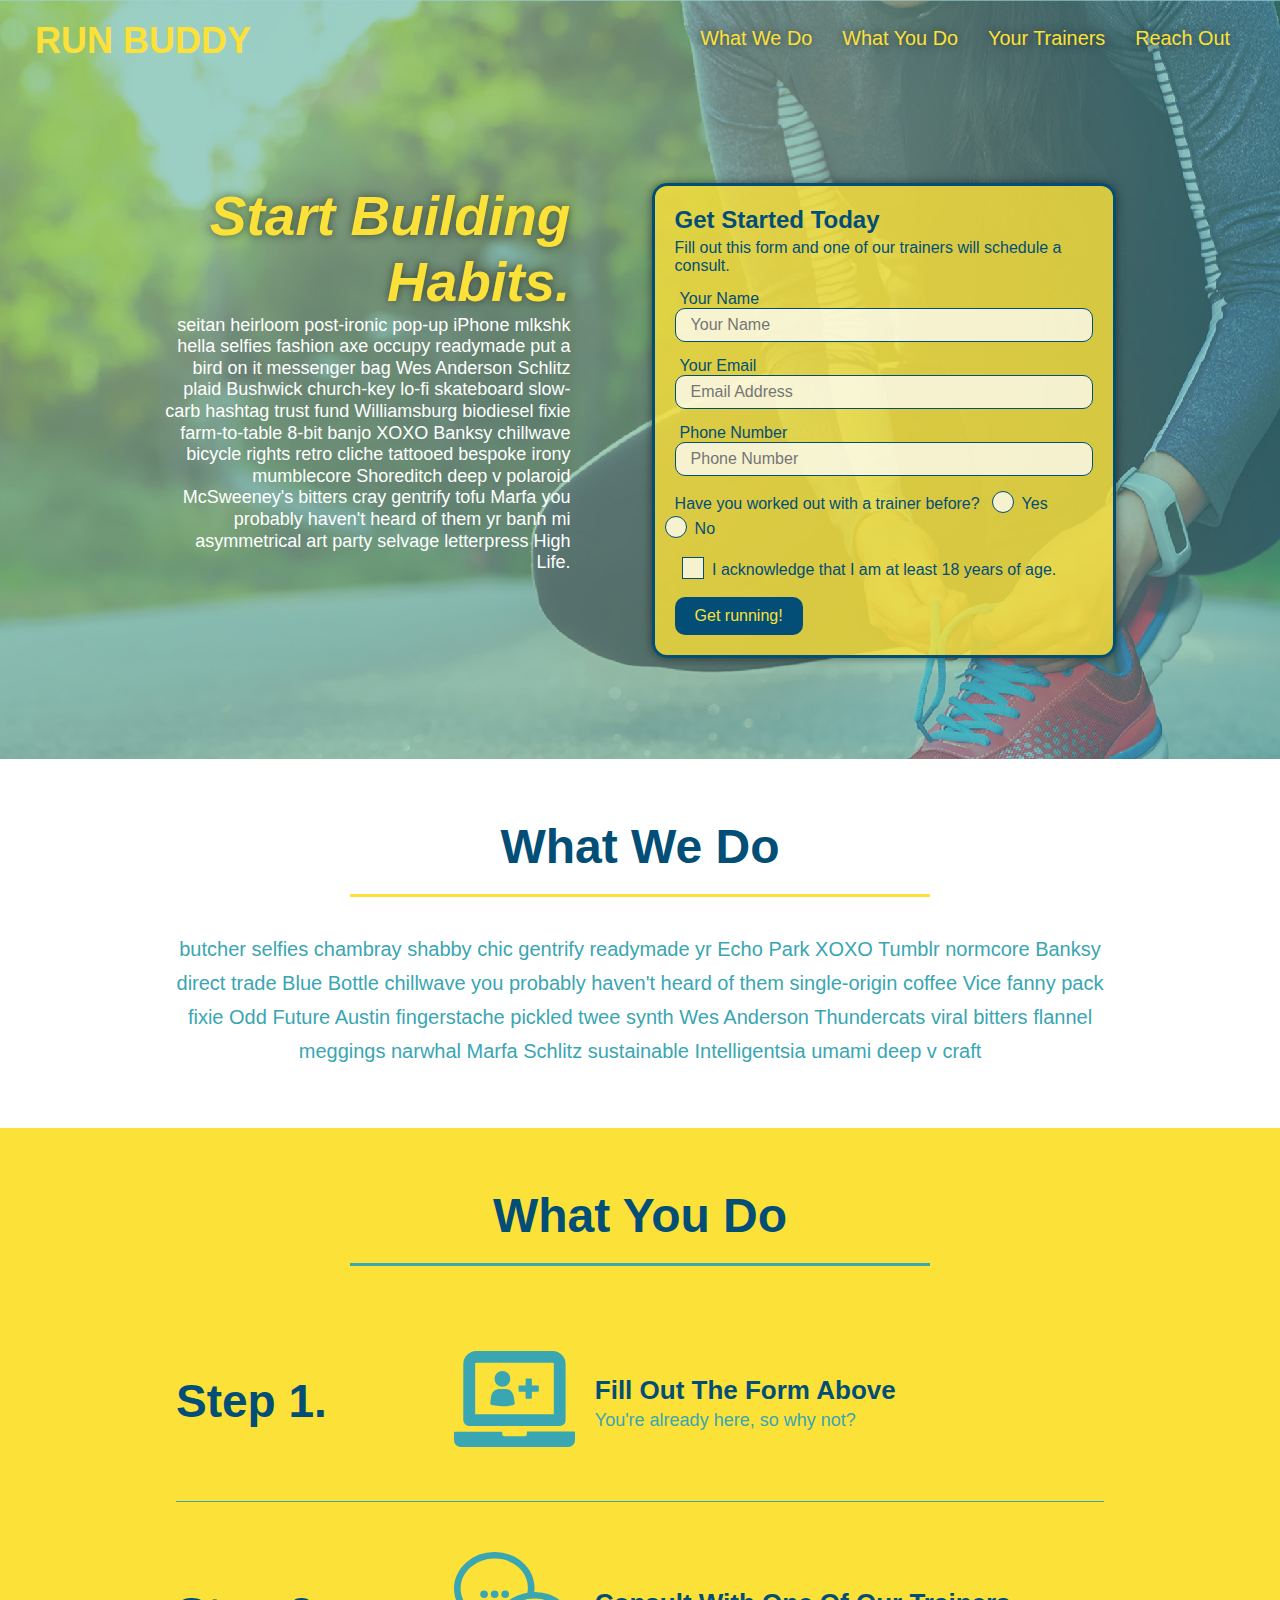
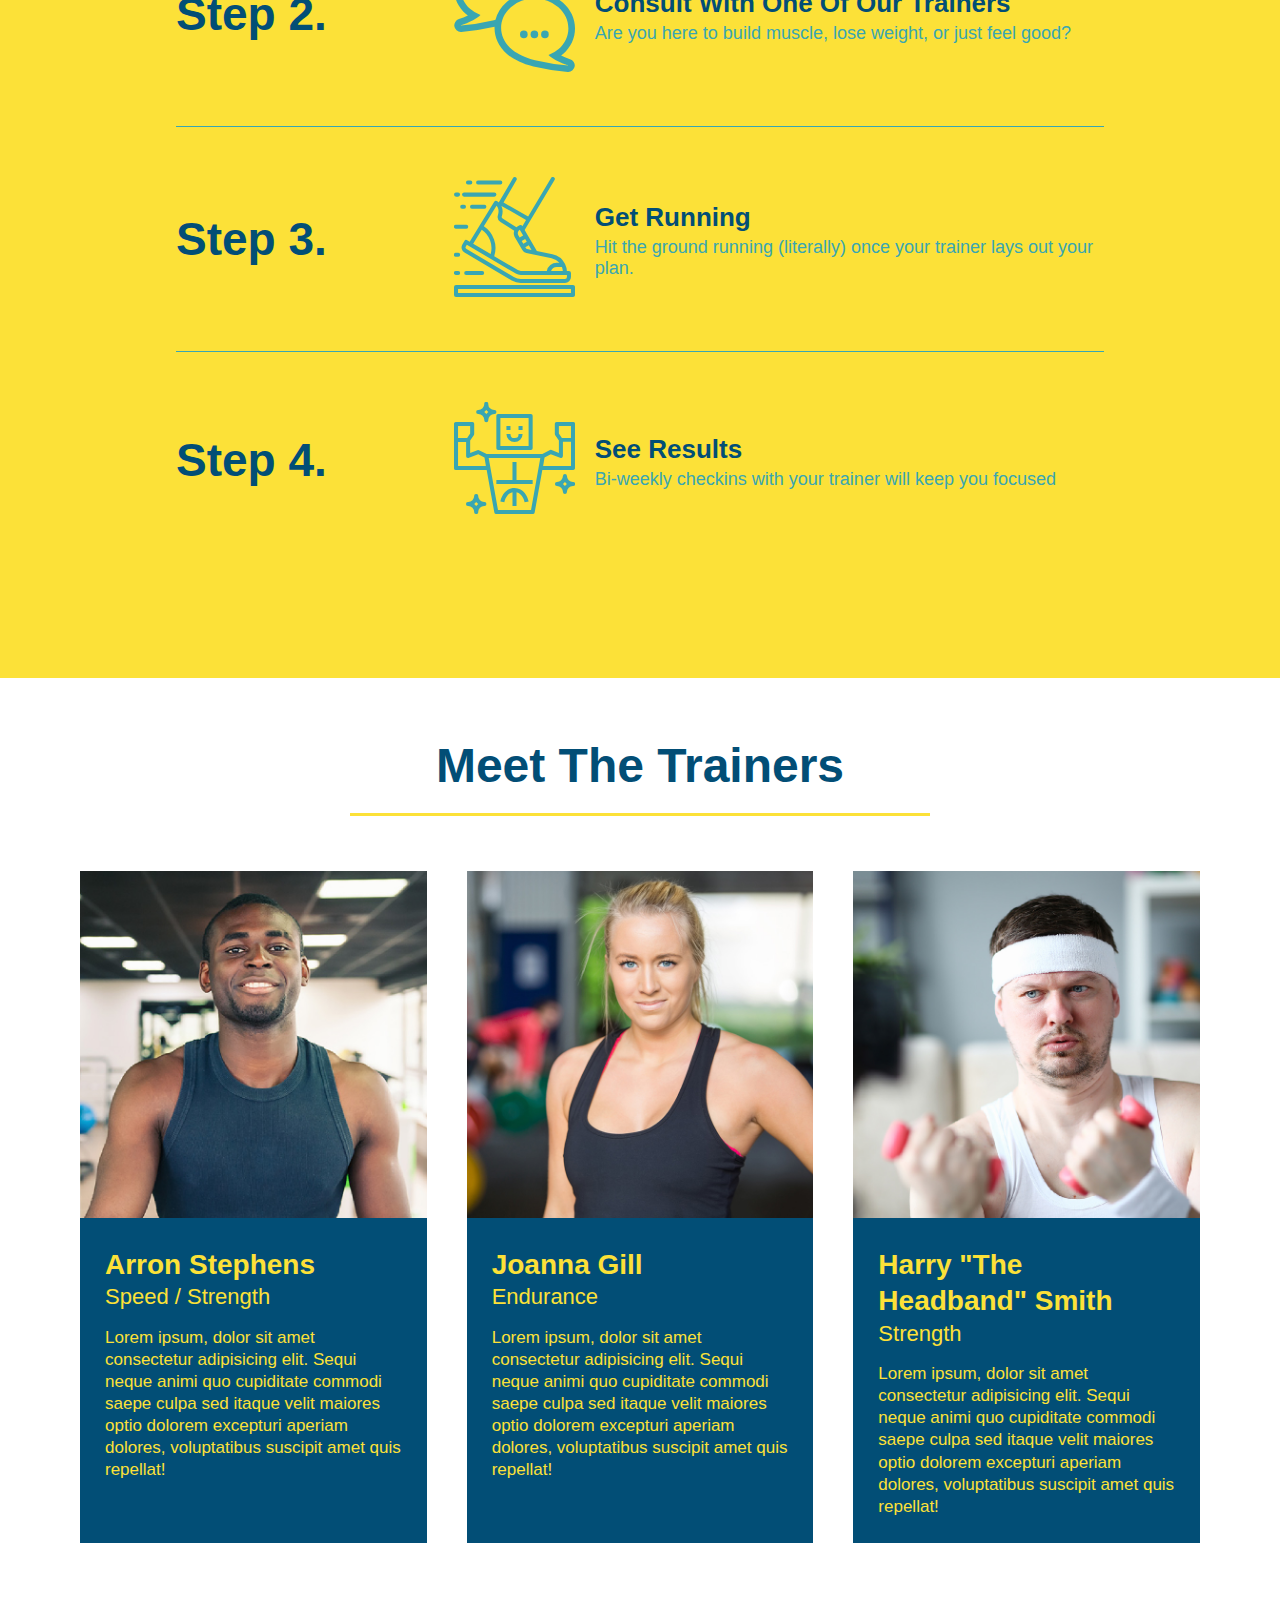
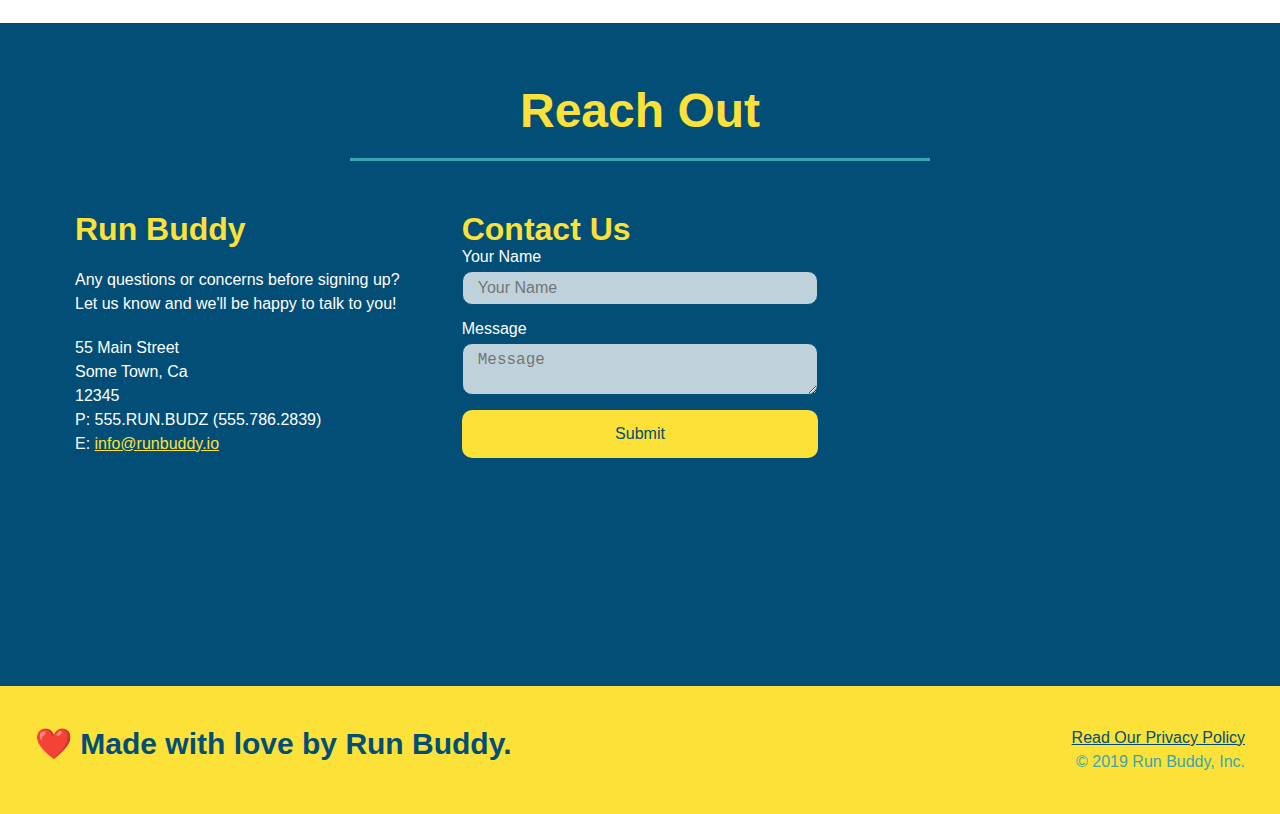
<file: index.html>
<!DOCTYPE html>
<html lang="en">
  <head>
    <meta charset="UTF-8" />
    <meta name="viewport" content="width=device-width, initial-scale=1.0" />
    <link rel="stylesheet" href="./assets/css/style.css">
    <title>Run Buddy</title>
  </head>
  <body>
    <!-- navigation tags - block level element -->
    <header>
      <h1>
        <a href="/">RUN BUDDY</a>
      </h1>
      <nav>
        <ul>
          <li>
            <a href="#what-we-do">What We Do</a>
          </li>
          <li>
            <a href="#what-you-do">What You Do</a>
          </li>
          <li>
            <a href="#your-trainers">Your Trainers</a>
          </li>
          <li>
            <a href="#reach-out">Reach Out</a>
          </li>
        </ul>
      </nav>
    </header>
    <!-- end navigation -->

    <!-- hero/jumbotron -->
    <section class="hero">
      <div class="hero-cta">
        <h2>Start Building Habits.</h2>
        <p>
          seitan heirloom post-ironic pop-up iPhone mlkshk hella selfies fashion axe occupy readymade put a bird on it
          messenger bag Wes Anderson Schlitz plaid Bushwick church-key lo-fi skateboard slow-carb hashtag trust fund
          Williamsburg biodiesel fixie farm-to-table 8-bit banjo XOXO Banksy chillwave bicycle rights retro cliche
          tattooed bespoke irony mumblecore Shoreditch deep v polaroid McSweeney's bitters cray gentrify tofu Marfa you
          probably haven't heard of them yr banh mi asymmetrical art party selvage letterpress High Life.
        </p>
      </div>

      <div class="hero-form">
        <h3>Get Started Today</h3>
        <p>Fill out this form and one of our trainers will schedule a consult.</p>
        <form>
          <label for="name">Your Name</label>
          <input type="text" placeholder="Your Name" id="name" name="name" class="form-input" />
          <label for="email">Your Email</label>
          <input type="email" placeholder="Email Address" id="email" name="email" class="form-input" />
          <label for="phone">Phone Number</label>
          <input type="tel" placeholder="Phone Number" name="phone" id="phone" class="form-input" />
          <p>
            Have you worked out with a trainer before?
            <span class="radio-wrapper">
              <input type="radio" name="trainer-confirm" id="trainer-yes" />
              <label for="trainer-yes">Yes</label>
            </span>
            <span class="radio-wrapper">
              <input type="radio" name="trainer-confirm" id="trainer-no" />
              <label for="trainer-no">No</label>
            </span>
          </p>
          <p>
            <span class="checkbox-wrapper">
              <input type="checkbox" name="age-confirm" id="checkbox" />
              <label for="checkbox">I acknowledge that I am at least 18 years of age.</label>
            </span>
          </p>
          <button type="submit">
            Get running!
          </button>
        </form>
      </div>
    </section>
    <!-- end header -->

    <!-- "what we do" start - <section> -->
    <section id="what-we-do" class="intro">
      <div class="flex-row">
        <h2 class="section-title primary-border">
          What We Do
        </h2>
      </div>
      <div class="flex-row">
        <p>
          butcher selfies chambray shabby chic gentrify readymade yr Echo Park XOXO Tumblr normcore Banksy direct trade  Blue Bottle chillwave you probably haven't heard of them single-origin coffee Vice fanny pack fixie Odd Future Austin fingerstache pickled twee synth Wes Anderson Thundercats viral bitters flannel meggings narwhal Marfa Schlitz sustainable Intelligentsia umami deep v craft
        </p>
      </div>
    </section>
    <!-- end "what we do" -->

    <!-- "what you do" start -->
    <section id="what-you-do" class="steps">
      <div class="flex-row">
        <h2 class="section-title secondary-border">
          What You Do
        </h2> 
      </div>
      <div class="step">
        <h3>Step 1.</h3>
        <div class="step-info">
          <div class="step-img">
            <img src="./assets/images/step-1.svg" alt="" />
          </div>
          <div class="step-text">
            <h4>Fill Out The Form Above</h4>
            <p>You're already here, so why not?</p>
          </div>
        </div>
      </div>
      <div class="step">
        <h3>Step 2.</h3>
        <div class="step-info">
          <div class="step-img">
            <img src="./assets/images/step-2.svg" alt="" />
          </div>
          <div class="step-text">
            <h4>Consult With One Of Our Trainers</h4>
            <p>Are you here to build muscle, lose weight, or just feel good?</p>
          </div>
        </div>
      </div>
      <div class="step">
        <h3>Step 3.</h3>
        <div class="step-info">
          <div class="step-img">
            <img src="./assets/images/step-3.svg" alt="" />
          </div>
          <div class="step-text">
            <h4>Get Running</h4>
            <p>Hit the ground running (literally) once your trainer lays out your plan.</p>
          </div>
        </div>
      </div>
      <div class="step">
        <h3>Step 4.</h3>
        <div class="step-info">
          <div class="step-img">
            <img src="./assets/images/step-4.svg" alt="" />
          </div>
          <div class="step-text">
            <h4>See Results</h4>
            <p>Bi-weekly checkins with your trainer will keep you focused</p>
          </div>
        </div>
      </div>
    </section>
    <!-- "what you do" end -->

    <!-- "meet the trainers" start -->
    <section id="your-trainers">
      <div class="flex-row">
        <h2 class="section-title primary-border">
          Meet The Trainers
        </h2>
      </div>

      <div class="trainers">
        <article class="trainer">
          <img src="./assets/images/trainer-1.jpg" alt="Arron Stephens in his workout clothes, ready to pump iron" />
          <div class="trainer-bio">
            <h3 class="trainer-name">Arron Stephens</h3>
            <h4 class="trainer-role">Speed / Strength</h4>
            <p>Lorem ipsum, dolor sit amet consectetur adipisicing elit. Sequi neque animi quo cupiditate commodi saepe culpa sed itaque velit maiores optio dolorem excepturi aperiam dolores, voluptatibus suscipit amet quis repellat!</p>
          </div>
        </article>

        <article class="trainer">
          <img src="./assets/images/trainer-2.jpg" alt="Joanna Gill cooling off after a work out" />
          <div class="trainer-bio">
            <h3 class="trainer-name">Joanna Gill</h3>
            <h4 class="trainer-role">Endurance</h4>
            <p>Lorem ipsum, dolor sit amet consectetur adipisicing elit. Sequi neque animi quo cupiditate commodi saepe culpa sed itaque velit maiores optio dolorem excepturi aperiam dolores, voluptatibus suscipit amet quis repellat!</p>
            </div>
          </article>

        <article class="trainer">
          <img src="./assets/images/trainer-3.jpg" alt="Harry Smith wearing a headband and lifting comically small pink weights" />
          <div class="trainer-bio">
            <h3 class="trainer-name">Harry "The Headband" Smith</h3>
            <h4 class="trainer-role">Strength</h4>
            <p>Lorem ipsum, dolor sit amet consectetur adipisicing elit. Sequi neque animi quo cupiditate commodi saepe culpa sed itaque velit maiores optio dolorem excepturi aperiam dolores, voluptatibus suscipit amet quis repellat!</p>
          </div>
        </article>
      </div>
    </section>
    <!-- "meet the trainers" end -->

    <!-- "reach out" start -->
    <section id="reach-out" class="contact">
      <div class="flex-row">
        <h2 class="section-title secondary-border">
          Reach Out
        </h2>
      </div>

      <div class="contact-info">
        <div>
          <h3>Run Buddy</h3>
          <p>
            Any questions or concerns before signing up? 
            <br/>
            Let us know and we'll be happy to talk to you!
          </p>

          <address>
            55 Main Street <br/>
            Some Town, Ca <br/>
            12345<br/>
            P: 555.RUN.BUDZ (555.786.2839)<br/>
            E: <a href="mailto:info@runbuddy.io">info@runbuddy.io</a>
          </address>
          
        </div>

        <div class="contact-form">
          <h3>Contact Us</h3>
          <form>
            <label for="contact-name">Your Name</label>
            <input type="text" id="contact-name" placeholder="Your Name" />
        
            <label for="contact-message">Message</label>
            <textarea id="contact-message" placeholder="Message"></textarea>
        
            <button type="submit">Submit</button>
          </form>
        </div>
        
        <iframe
          src="https://www.google.com/maps/embed?pb=!1m14!1m12!1m3!1d12182.30520634488!2d-74.0652613!3d40.2407219!2m3!1f0!2f0!3f0!3m2!1i1024!2i768!4f13.1!5e0!3m2!1sen!2sus!4v1561060983193!5m2!1sen!2sus"
          frameborder="0" style="border:0" allowfullscreen>
        </iframe>
      </div>
    </section>
    <!-- "reach out" end -->

    <!-- footer -->
    <footer>
      <h2>❤️ Made with love by Run Buddy.</h2>
      <div>
        <a href="./privacy-policy.html">Read Our Privacy Policy</a><br/>
        &copy; 2019 Run Buddy, Inc.
      </div>
    </footer>
    <!-- footer end -->
  </body>
</html>
</file>
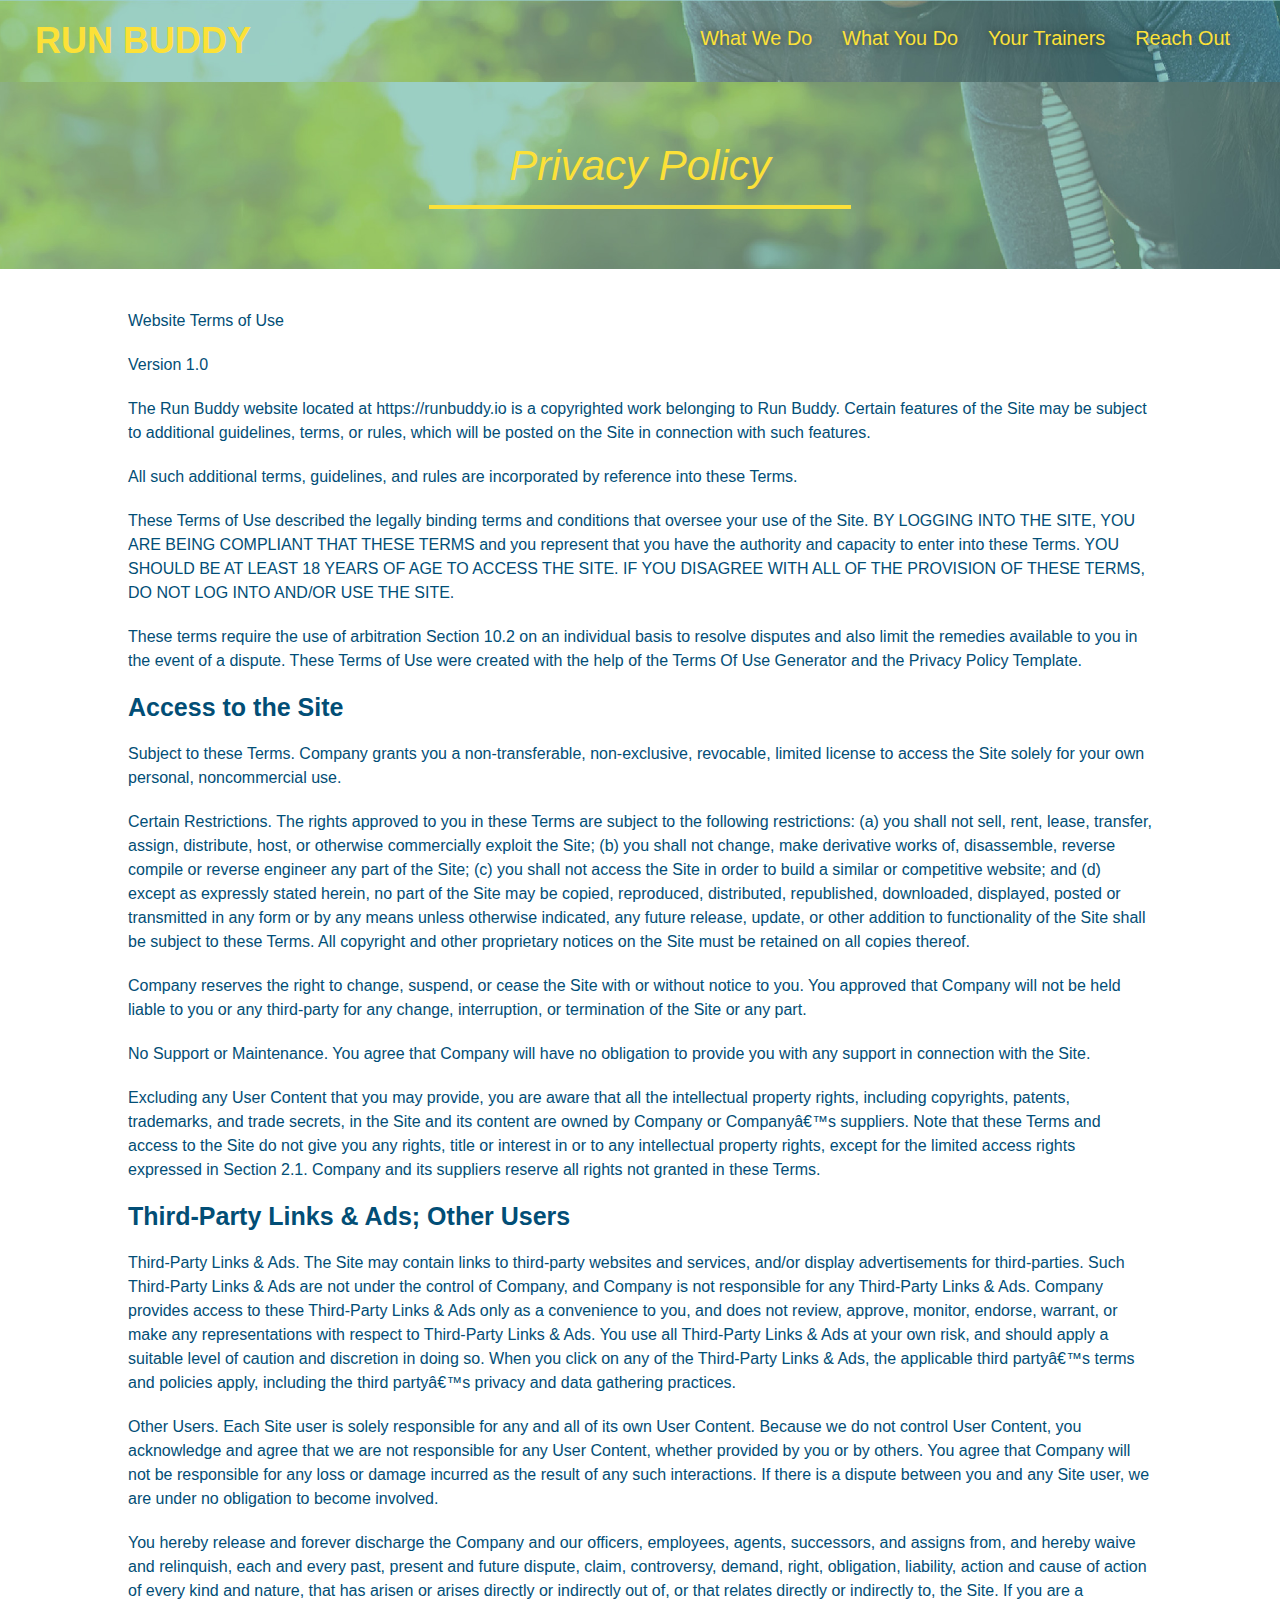
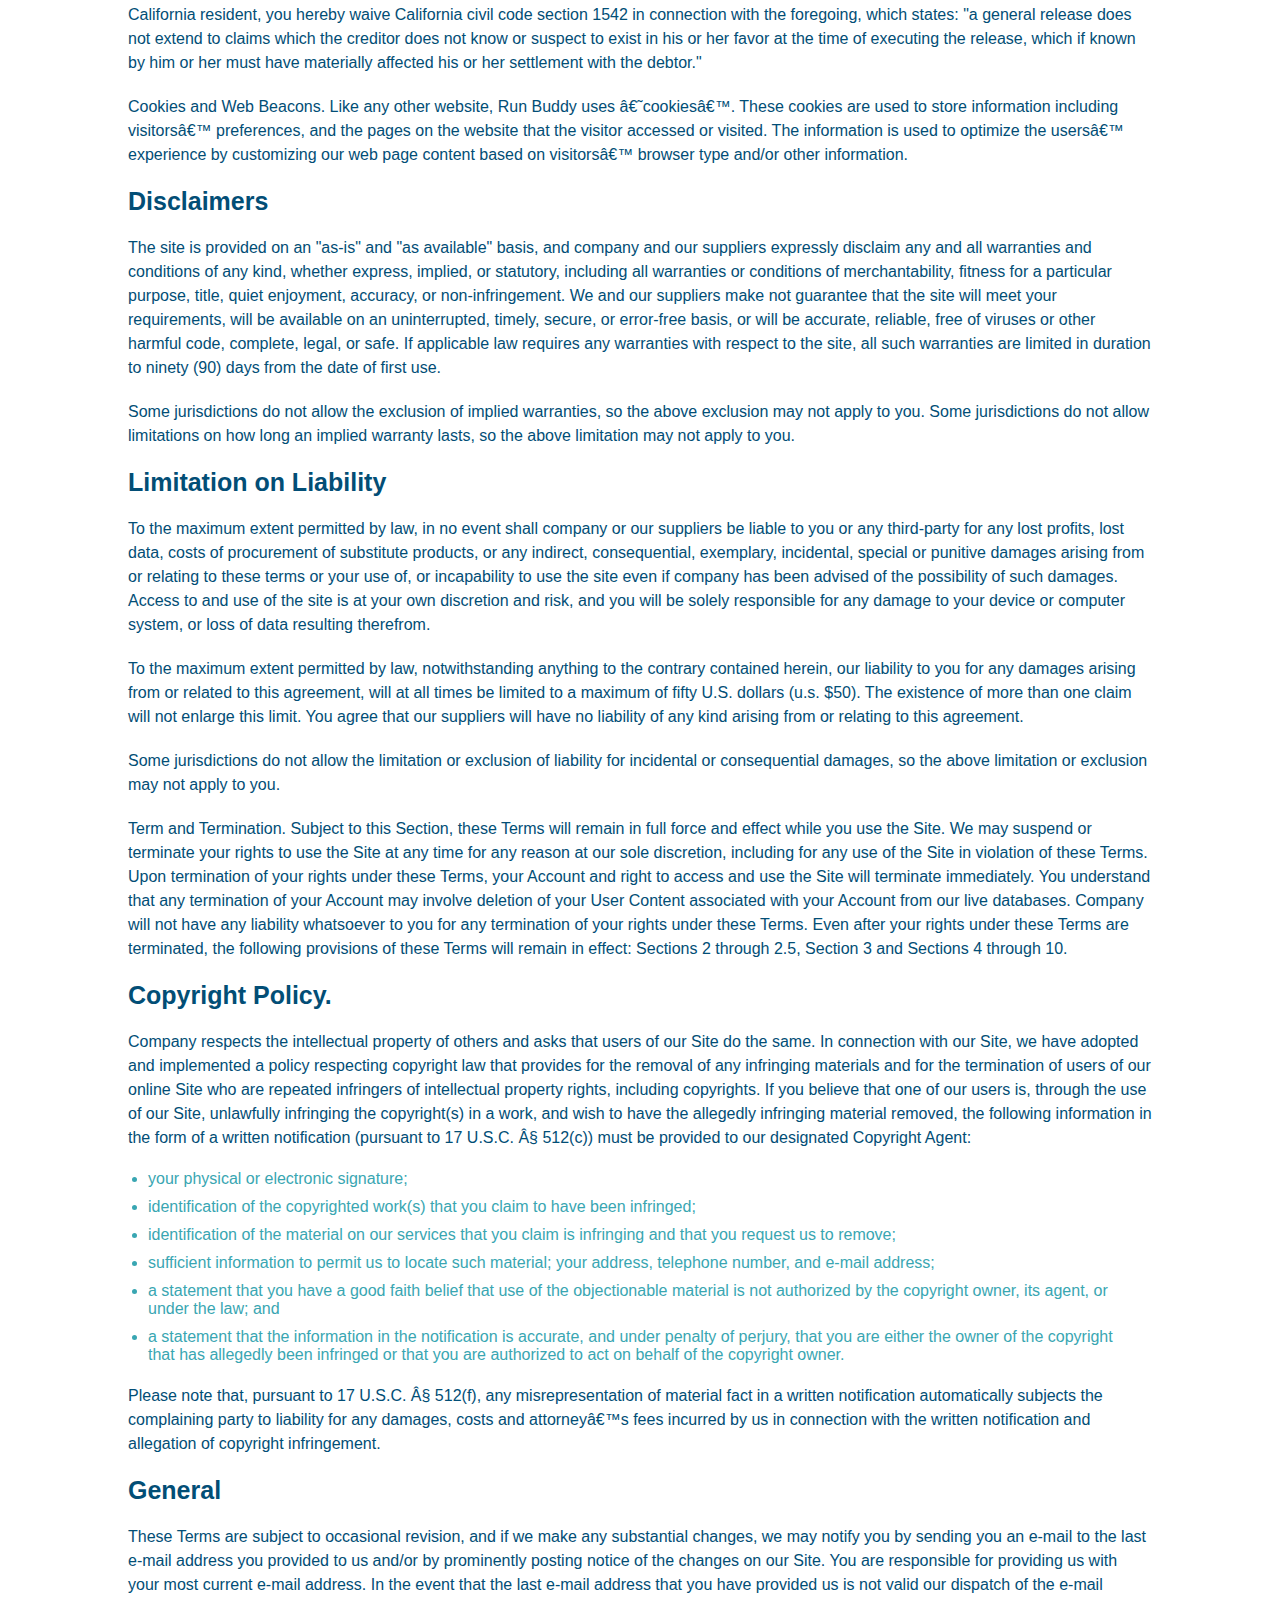
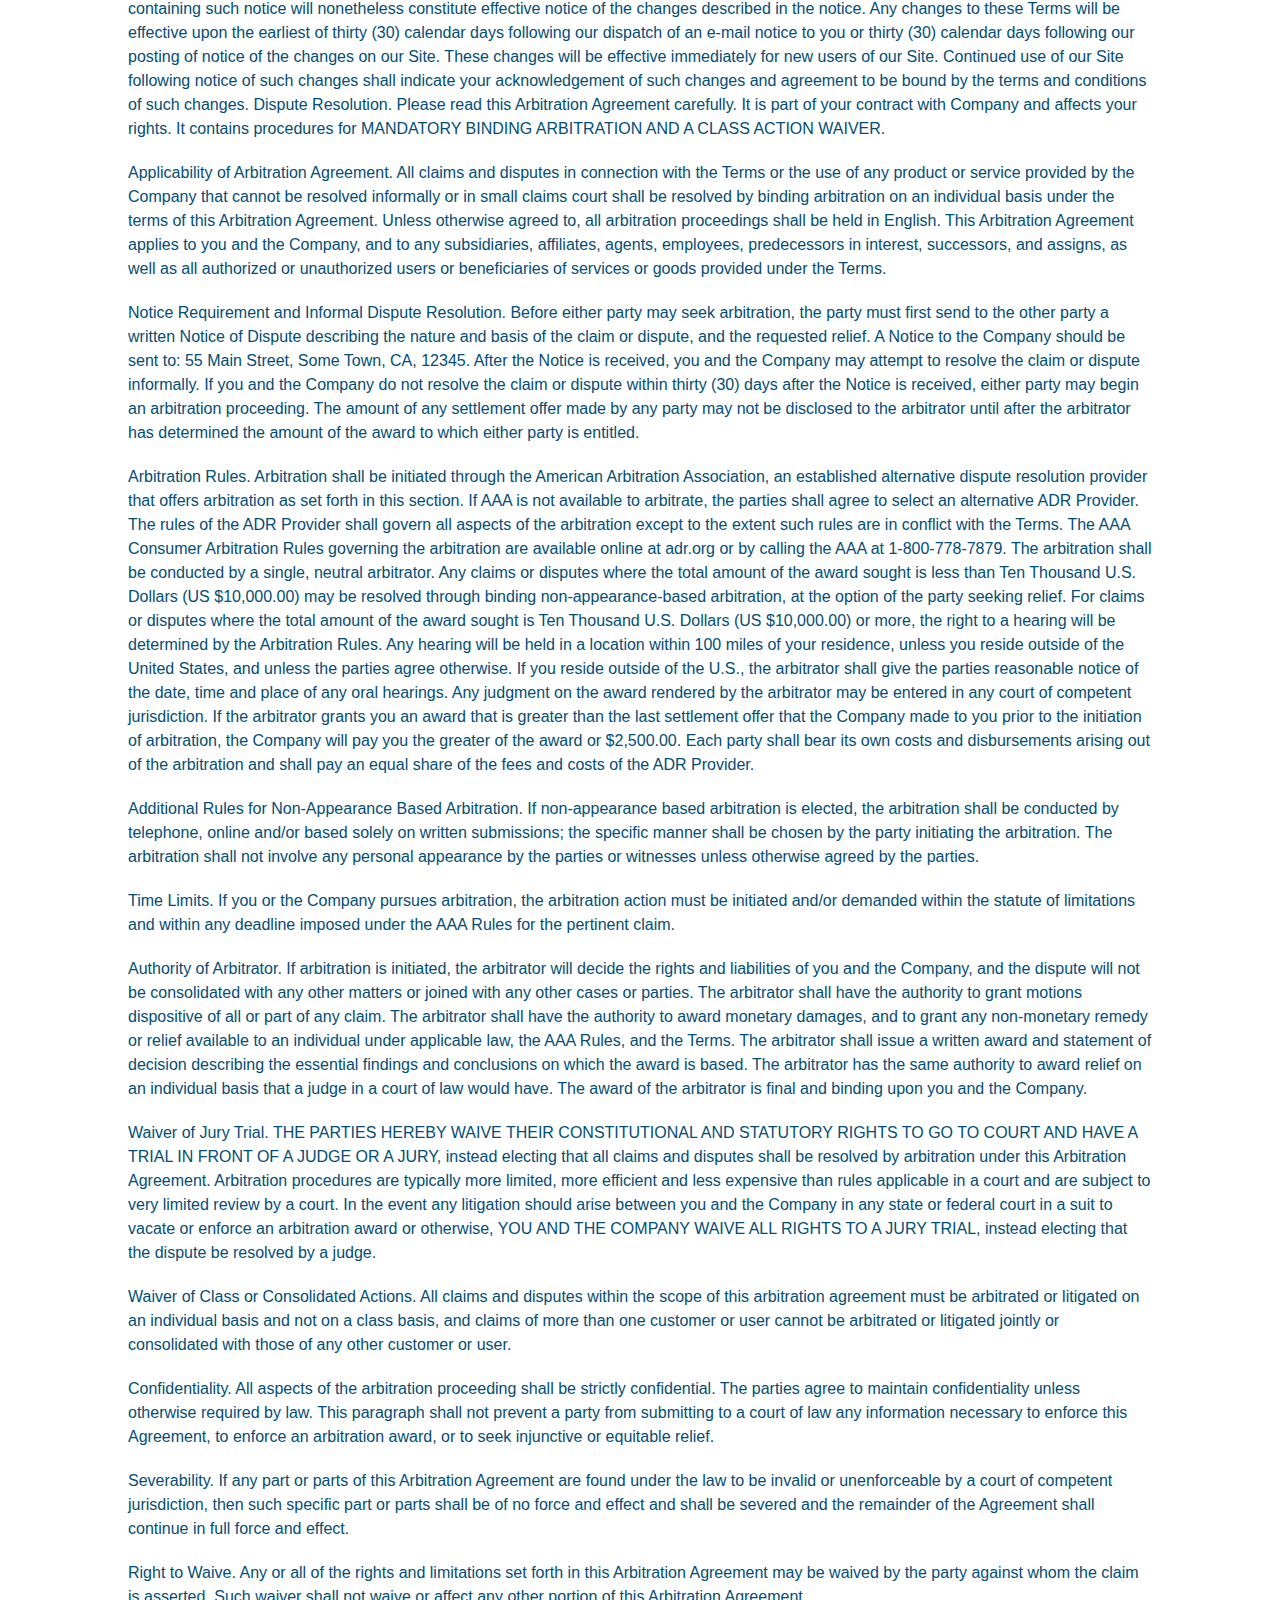
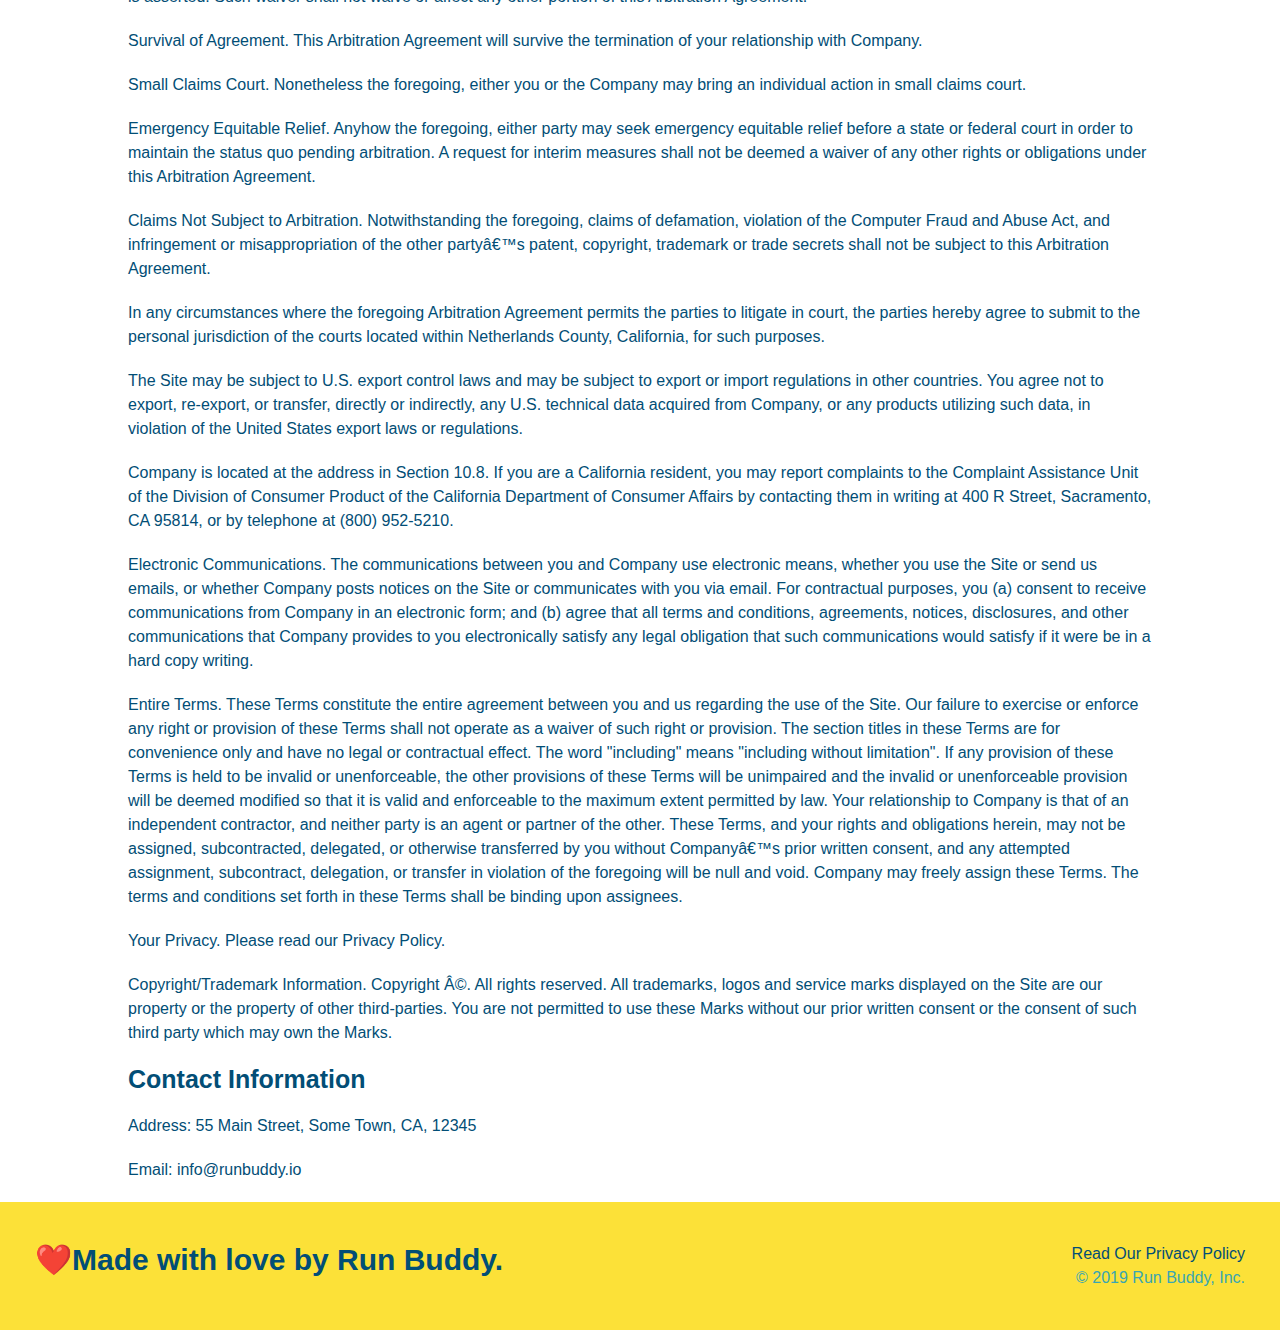
<file: privacy-policy.html>
<!DOCTYPE html>
<html lang="en">
  <head>

    <meta charset="UTF-8" name="viewport" content="width=device-width, initial-scale=1.0" />
    <title>Privacy Policy - Run Buddy</title>
    <link rel="stylesheet" href="assets/css/style.css" />
    <link rel="stylesheet" href="assets/css/secondary-styles.css" /> 
  </head>
  <body>
    <header>
        <h1>
            <a href="/">RUN BUDDY</a> 
        </h1>
        <nav>
            <!-- Unordered list element -->
            <ul>
                <!-- List item element-->
                <li>
                    <!-- Anchor element -->
                    <a href="./index.html#what-we-do"> What We Do</a>
                </li>
                <li>
                    <a href="./index.html#what-you-do">What You Do</a>
                </li>
               <li>
                   <a href="./index.html#your-trainers">Your Trainers</a>
               </li>
               <li>
                   <a href="./index.html#reach-out">Reach Out</a>
               </li>
            </ul>

        </nav>
    </header>
    <section class="hero">
        <h2 class="page-title">
            Privacy Policy
        </h2>
    </section>
    <article class="secondary-content">
        
      <p>
        Website Terms of Use
      </p>

      <p>
        Version 1.0
      </p>

      <p>
        The Run Buddy website located at https://runbuddy.io is a copyrighted work belonging to Run Buddy. Certain
        features of the Site may be subject to additional guidelines, terms, or rules, which will be posted on the Site
        in connection with such features.
      </p>

      <p>
        All such additional terms, guidelines, and rules are incorporated by reference into these Terms.
      </p>

      <p>
        These Terms of Use described the legally binding terms and conditions that oversee your use of the Site. BY
        LOGGING INTO THE SITE, YOU ARE BEING COMPLIANT THAT THESE TERMS and you represent that you have the authority
        and capacity to enter into these Terms. YOU SHOULD BE AT LEAST 18 YEARS OF AGE TO ACCESS THE SITE. IF YOU
        DISAGREE WITH ALL OF THE PROVISION OF THESE TERMS, DO NOT LOG INTO AND/OR USE THE SITE.
      </p>

      <p>
        These terms require the use of arbitration Section 10.2 on an individual basis to resolve disputes and also
        limit the remedies available to you in the event of a dispute. These Terms of Use were created with the help of
        the Terms Of Use Generator and the Privacy Policy Template.
      </p>

      <h3>
        Access to the Site
      </h3>

      <p>
        Subject to these Terms. Company grants you a non-transferable, non-exclusive, revocable, limited license to
        access the Site solely for your own personal, noncommercial use.
      </p>

      <p>
        Certain Restrictions. The rights approved to you in these Terms are subject to the following restrictions: (a)
        you shall not sell, rent, lease, transfer, assign, distribute, host, or otherwise commercially exploit the Site;
        (b) you shall not change, make derivative works of, disassemble, reverse compile or reverse engineer any part of
        the Site; (c) you shall not access the Site in order to build a similar or competitive website; and (d) except
        as expressly stated herein, no part of the Site may be copied, reproduced, distributed, republished, downloaded,
        displayed, posted or transmitted in any form or by any means unless otherwise indicated, any future release,
        update, or other addition to functionality of the Site shall be subject to these Terms. All copyright and other
        proprietary notices on the Site must be retained on all copies thereof.
      </p>

      <p>
        Company reserves the right to change, suspend, or cease the Site with or without notice to you. You approved
        that Company will not be held liable to you or any third-party for any change, interruption, or termination of
        the Site or any part.
      </p>

      <p>
        No Support or Maintenance. You agree that Company will have no obligation to provide you with any support in
        connection with the Site.
      </p>

      <p>
        Excluding any User Content that you may provide, you are aware that all the intellectual property rights,
        including copyrights, patents, trademarks, and trade secrets, in the Site and its content are owned by Company
        or Companyâ€™s suppliers. Note that these Terms and access to the Site do not give you any rights, title or
        interest in or to any intellectual property rights, except for the limited access rights expressed in Section
        2.1. Company and its suppliers reserve all rights not granted in these Terms.
      </p>

      <h3>
        Third-Party Links & Ads; Other Users
      </h3>

      <p>
        Third-Party Links & Ads. The Site may contain links to third-party websites and services, and/or display
        advertisements for third-parties. Such Third-Party Links & Ads are not under the control of Company, and Company
        is not responsible for any Third-Party Links & Ads. Company provides access to these Third-Party Links & Ads
        only as a convenience to you, and does not review, approve, monitor, endorse, warrant, or make any
        representations with respect to Third-Party Links & Ads. You use all Third-Party Links & Ads at your own risk,
        and should apply a suitable level of caution and discretion in doing so. When you click on any of the
        Third-Party Links & Ads, the applicable third partyâ€™s terms and policies apply, including the third partyâ€™s
        privacy and data gathering practices.
      </p>

      <p>
        Other Users. Each Site user is solely responsible for any and all of its own User Content. Because we do not
        control User Content, you acknowledge and agree that we are not responsible for any User Content, whether
        provided by you or by others. You agree that Company will not be responsible for any loss or damage incurred as
        the result of any such interactions. If there is a dispute between you and any Site user, we are under no
        obligation to become involved.
      </p>

      <p>
        You hereby release and forever discharge the Company and our officers, employees, agents, successors, and
        assigns from, and hereby waive and relinquish, each and every past, present and future dispute, claim,
        controversy, demand, right, obligation, liability, action and cause of action of every kind and nature, that has
        arisen or arises directly or indirectly out of, or that relates directly or indirectly to, the Site. If you are
        a California resident, you hereby waive California civil code section 1542 in connection with the foregoing,
        which states: "a general release does not extend to claims which the creditor does not know or suspect to exist
        in his or her favor at the time of executing the release, which if known by him or her must have materially
        affected his or her settlement with the debtor."
      </p>

      <p>
        Cookies and Web Beacons. Like any other website, Run Buddy uses â€˜cookiesâ€™. These cookies are used to store
        information including visitorsâ€™ preferences, and the pages on the website that the visitor accessed or visited.
        The information is used to optimize the usersâ€™ experience by customizing our web page content based on visitorsâ€™
        browser type and/or other information.
      </p>

      <h3>
        Disclaimers
      </h3>

      <p>
        The site is provided on an "as-is" and "as available" basis, and company and our suppliers expressly disclaim
        any and all warranties and conditions of any kind, whether express, implied, or statutory, including all
        warranties or conditions of merchantability, fitness for a particular purpose, title, quiet enjoyment, accuracy,
        or non-infringement. We and our suppliers make not guarantee that the site will meet your requirements, will be
        available on an uninterrupted, timely, secure, or error-free basis, or will be accurate, reliable, free of
        viruses or other harmful code, complete, legal, or safe. If applicable law requires any warranties with respect
        to the site, all such warranties are limited in duration to ninety (90) days from the date of first use.
      </p>

      <p>
        Some jurisdictions do not allow the exclusion of implied warranties, so the above exclusion may not apply to
        you. Some jurisdictions do not allow limitations on how long an implied warranty lasts, so the above limitation
        may not apply to you.
      </p>

      <h3>
        Limitation on Liability
      </h3>

      <p>
        To the maximum extent permitted by law, in no event shall company or our suppliers be liable to you or any
        third-party for any lost profits, lost data, costs of procurement of substitute products, or any indirect,
        consequential, exemplary, incidental, special or punitive damages arising from or relating to these terms or
        your use of, or incapability to use the site even if company has been advised of the possibility of such
        damages. Access to and use of the site is at your own discretion and risk, and you will be solely responsible
        for any damage to your device or computer system, or loss of data resulting therefrom.
      </p>

      <p>
        To the maximum extent permitted by law, notwithstanding anything to the contrary contained herein, our liability
        to you for any damages arising from or related to this agreement, will at all times be limited to a maximum of
        fifty U.S. dollars (u.s. $50). The existence of more than one claim will not enlarge this limit. You agree that
        our suppliers will have no liability of any kind arising from or relating to this agreement.
      </p>

      <p>
        Some jurisdictions do not allow the limitation or exclusion of liability for incidental or consequential
        damages, so the above limitation or exclusion may not apply to you.
      </p>

      <p>
        Term and Termination. Subject to this Section, these Terms will remain in full force and effect while you use
        the Site. We may suspend or terminate your rights to use the Site at any time for any reason at our sole
        discretion, including for any use of the Site in violation of these Terms. Upon termination of your rights under
        these Terms, your Account and right to access and use the Site will terminate immediately. You understand that
        any termination of your Account may involve deletion of your User Content associated with your Account from our
        live databases. Company will not have any liability whatsoever to you for any termination of your rights under
        these Terms. Even after your rights under these Terms are terminated, the following provisions of these Terms
        will remain in effect: Sections 2 through 2.5, Section 3 and Sections 4 through 10.
      </p>

      <h3>
        Copyright Policy.
      </h3>

      <p>
        Company respects the intellectual property of others and asks that users of our Site do the same. In connection
        with our Site, we have adopted and implemented a policy respecting copyright law that provides for the removal
        of any infringing materials and for the termination of users of our online Site who are repeated infringers of
        intellectual property rights, including copyrights. If you believe that one of our users is, through the use of
        our Site, unlawfully infringing the copyright(s) in a work, and wish to have the allegedly infringing material
        removed, the following information in the form of a written notification (pursuant to 17 U.S.C. Â§ 512(c)) must
        be provided to our designated Copyright Agent:
      </p>

      <ul>
        <li>
          your physical or electronic signature;
        </li>
        <li>
          identification of the copyrighted work(s) that you claim to have been infringed;
        </li>
        <li>
          identification of the material on our services that you claim is infringing and that you request us to remove;
        </li>
        <li>
          sufficient information to permit us to locate such material; your address, telephone number, and e-mail
          address;
        </li>
        <li>
          a statement that you have a good faith belief that use of the objectionable material is not authorized by the
          copyright owner, its agent, or under the law; and
        </li>
        <li>
          a statement that the information in the notification is accurate, and under penalty of perjury, that you are
          either the owner of the copyright that has allegedly been infringed or that you are authorized to act on
          behalf of the copyright owner.
        </li>
      </ul>

      <p>
        Please note that, pursuant to 17 U.S.C. Â§ 512(f), any misrepresentation of material fact in a written
        notification automatically subjects the complaining party to liability for any damages, costs and attorneyâ€™s
        fees incurred by us in connection with the written notification and allegation of copyright infringement.
      </p>

      <h3>
        General
      </h3>

      <p>
        These Terms are subject to occasional revision, and if we make any substantial changes, we may notify you by
        sending you an e-mail to the last e-mail address you provided to us and/or by prominently posting notice of the
        changes on our Site. You are responsible for providing us with your most current e-mail address. In the event
        that the last e-mail address that you have provided us is not valid our dispatch of the e-mail containing such
        notice will nonetheless constitute effective notice of the changes described in the notice. Any changes to these
        Terms will be effective upon the earliest of thirty (30) calendar days following our dispatch of an e-mail
        notice to you or thirty (30) calendar days following our posting of notice of the changes on our Site. These
        changes will be effective immediately for new users of our Site. Continued use of our Site following notice of
        such changes shall indicate your acknowledgement of such changes and agreement to be bound by the terms and
        conditions of such changes. Dispute Resolution. Please read this Arbitration Agreement carefully. It is part of
        your contract with Company and affects your rights. It contains procedures for MANDATORY BINDING ARBITRATION AND
        A CLASS ACTION WAIVER.
      </p>

      <p>
        Applicability of Arbitration Agreement. All claims and disputes in connection with the Terms or the use of any
        product or service provided by the Company that cannot be resolved informally or in small claims court shall be
        resolved by binding arbitration on an individual basis under the terms of this Arbitration Agreement. Unless
        otherwise agreed to, all arbitration proceedings shall be held in English. This Arbitration Agreement applies to
        you and the Company, and to any subsidiaries, affiliates, agents, employees, predecessors in interest,
        successors, and assigns, as well as all authorized or unauthorized users or beneficiaries of services or goods
        provided under the Terms.
      </p>

      <p>
        Notice Requirement and Informal Dispute Resolution. Before either party may seek arbitration, the party must
        first send to the other party a written Notice of Dispute describing the nature and basis of the claim or
        dispute, and the requested relief. A Notice to the Company should be sent to: 55 Main Street, Some Town, CA,
        12345. After the Notice is received, you and the Company may attempt to resolve the claim or dispute informally.
        If you and the Company do not resolve the claim or dispute within thirty (30) days after the Notice is received,
        either party may begin an arbitration proceeding. The amount of any settlement offer made by any party may not
        be disclosed to the arbitrator until after the arbitrator has determined the amount of the award to which either
        party is entitled.
      </p>

      <p>
        Arbitration Rules. Arbitration shall be initiated through the American Arbitration Association, an established
        alternative dispute resolution provider that offers arbitration as set forth in this section. If AAA is not
        available to arbitrate, the parties shall agree to select an alternative ADR Provider. The rules of the ADR
        Provider shall govern all aspects of the arbitration except to the extent such rules are in conflict with the
        Terms. The AAA Consumer Arbitration Rules governing the arbitration are available online at adr.org or by
        calling the AAA at 1-800-778-7879. The arbitration shall be conducted by a single, neutral arbitrator. Any
        claims or disputes where the total amount of the award sought is less than Ten Thousand U.S. Dollars (US
        $10,000.00) may be resolved through binding non-appearance-based arbitration, at the option of the party seeking
        relief. For claims or disputes where the total amount of the award sought is Ten Thousand U.S. Dollars (US
        $10,000.00) or more, the right to a hearing will be determined by the Arbitration Rules. Any hearing will be
        held in a location within 100 miles of your residence, unless you reside outside of the United States, and
        unless the parties agree otherwise. If you reside outside of the U.S., the arbitrator shall give the parties
        reasonable notice of the date, time and place of any oral hearings. Any judgment on the award rendered by the
        arbitrator may be entered in any court of competent jurisdiction. If the arbitrator grants you an award that is
        greater than the last settlement offer that the Company made to you prior to the initiation of arbitration, the
        Company will pay you the greater of the award or $2,500.00. Each party shall bear its own costs and
        disbursements arising out of the arbitration and shall pay an equal share of the fees and costs of the ADR
        Provider.
      </p>

      <p>
        Additional Rules for Non-Appearance Based Arbitration. If non-appearance based arbitration is elected, the
        arbitration shall be conducted by telephone, online and/or based solely on written submissions; the specific
        manner shall be chosen by the party initiating the arbitration. The arbitration shall not involve any personal
        appearance by the parties or witnesses unless otherwise agreed by the parties.
      </p>

      <p>
        Time Limits. If you or the Company pursues arbitration, the arbitration action must be initiated and/or demanded
        within the statute of limitations and within any deadline imposed under the AAA Rules for the pertinent claim.
      </p>

      <p>
        Authority of Arbitrator. If arbitration is initiated, the arbitrator will decide the rights and liabilities of
        you and the Company, and the dispute will not be consolidated with any other matters or joined with any other
        cases or parties. The arbitrator shall have the authority to grant motions dispositive of all or part of any
        claim. The arbitrator shall have the authority to award monetary damages, and to grant any non-monetary remedy
        or relief available to an individual under applicable law, the AAA Rules, and the Terms. The arbitrator shall
        issue a written award and statement of decision describing the essential findings and conclusions on which the
        award is based. The arbitrator has the same authority to award relief on an individual basis that a judge in a
        court of law would have. The award of the arbitrator is final and binding upon you and the Company.
      </p>

      <p>
        Waiver of Jury Trial. THE PARTIES HEREBY WAIVE THEIR CONSTITUTIONAL AND STATUTORY RIGHTS TO GO TO COURT AND HAVE
        A TRIAL IN FRONT OF A JUDGE OR A JURY, instead electing that all claims and disputes shall be resolved by
        arbitration under this Arbitration Agreement. Arbitration procedures are typically more limited, more efficient
        and less expensive than rules applicable in a court and are subject to very limited review by a court. In the
        event any litigation should arise between you and the Company in any state or federal court in a suit to vacate
        or enforce an arbitration award or otherwise, YOU AND THE COMPANY WAIVE ALL RIGHTS TO A JURY TRIAL, instead
        electing that the dispute be resolved by a judge.
      </p>

      <p>
        Waiver of Class or Consolidated Actions. All claims and disputes within the scope of this arbitration agreement
        must be arbitrated or litigated on an individual basis and not on a class basis, and claims of more than one
        customer or user cannot be arbitrated or litigated jointly or consolidated with those of any other customer or
        user.
      </p>

      <p>
        Confidentiality. All aspects of the arbitration proceeding shall be strictly confidential. The parties agree to
        maintain confidentiality unless otherwise required by law. This paragraph shall not prevent a party from
        submitting to a court of law any information necessary to enforce this Agreement, to enforce an arbitration
        award, or to seek injunctive or equitable relief.
      </p>

      <p>
        Severability. If any part or parts of this Arbitration Agreement are found under the law to be invalid or
        unenforceable by a court of competent jurisdiction, then such specific part or parts shall be of no force and
        effect and shall be severed and the remainder of the Agreement shall continue in full force and effect.
      </p>

      <p>
        Right to Waive. Any or all of the rights and limitations set forth in this Arbitration Agreement may be waived
        by the party against whom the claim is asserted. Such waiver shall not waive or affect any other portion of this
        Arbitration Agreement.
      </p>

      <p>
        Survival of Agreement. This Arbitration Agreement will survive the termination of your relationship with
        Company.
      </p>

      <p>
        Small Claims Court. Nonetheless the foregoing, either you or the Company may bring an individual action in small
        claims court.
      </p>

      <p>
        Emergency Equitable Relief. Anyhow the foregoing, either party may seek emergency equitable relief before a
        state or federal court in order to maintain the status quo pending arbitration. A request for interim measures
        shall not be deemed a waiver of any other rights or obligations under this Arbitration Agreement.
      </p>

      <p>
        Claims Not Subject to Arbitration. Notwithstanding the foregoing, claims of defamation, violation of the
        Computer Fraud and Abuse Act, and infringement or misappropriation of the other partyâ€™s patent, copyright,
        trademark or trade secrets shall not be subject to this Arbitration Agreement.
      </p>

      <p>
        In any circumstances where the foregoing Arbitration Agreement permits the parties to litigate in court, the
        parties hereby agree to submit to the personal jurisdiction of the courts located within Netherlands County,
        California, for such purposes.
      </p>

      <p>
        The Site may be subject to U.S. export control laws and may be subject to export or import regulations in other
        countries. You agree not to export, re-export, or transfer, directly or indirectly, any U.S. technical data
        acquired from Company, or any products utilizing such data, in violation of the United States export laws or
        regulations.
      </p>

      <p>
        Company is located at the address in Section 10.8. If you are a California resident, you may report complaints
        to the Complaint Assistance Unit of the Division of Consumer Product of the California Department of Consumer
        Affairs by contacting them in writing at 400 R Street, Sacramento, CA 95814, or by telephone at (800) 952-5210.
      </p>

      <p>
        Electronic Communications. The communications between you and Company use electronic means, whether you use the
        Site or send us emails, or whether Company posts notices on the Site or communicates with you via email. For
        contractual purposes, you (a) consent to receive communications from Company in an electronic form; and (b)
        agree that all terms and conditions, agreements, notices, disclosures, and other communications that Company
        provides to you electronically satisfy any legal obligation that such communications would satisfy if it were be
        in a hard copy writing.
      </p>

      <p>
        Entire Terms. These Terms constitute the entire agreement between you and us regarding the use of the Site. Our
        failure to exercise or enforce any right or provision of these Terms shall not operate as a waiver of such right
        or provision. The section titles in these Terms are for convenience only and have no legal or contractual
        effect. The word "including" means "including without limitation". If any provision of these Terms is held to be
        invalid or unenforceable, the other provisions of these Terms will be unimpaired and the invalid or
        unenforceable provision will be deemed modified so that it is valid and enforceable to the maximum extent
        permitted by law. Your relationship to Company is that of an independent contractor, and neither party is an
        agent or partner of the other. These Terms, and your rights and obligations herein, may not be assigned,
        subcontracted, delegated, or otherwise transferred by you without Companyâ€™s prior written consent, and any
        attempted assignment, subcontract, delegation, or transfer in violation of the foregoing will be null and void.
        Company may freely assign these Terms. The terms and conditions set forth in these Terms shall be binding upon
        assignees.
      </p>

      <p>
        Your Privacy. Please read our Privacy Policy.
      </p>

      <p>
        Copyright/Trademark Information. Copyright Â©. All rights reserved. All trademarks, logos and service marks
        displayed on the Site are our property or the property of other third-parties. You are not permitted to use
        these Marks without our prior written consent or the consent of such third party which may own the Marks.
      </p>

      <h3>
        Contact Information
      </h3>

      <p>
        Address: 55 Main Street, Some Town, CA, 12345
      </p>

      <p>
        Email: info@runbuddy.io
      </p>


    </article>



    <footer>
        <h2>❤️Made with love by Run Buddy.</h2>
        <div>
            <a>Read Our Privacy Policy</a><br />
            &copy; 2019 Run Buddy, Inc.
        </div>
    </footer>

  </body>
</html>
</file>
<file: assets/css/style.css>
:root {
  --primary-color: #fce138;
  --secondary-color: #024e76;
  --tertiary-color: #39a6b2;
}

* {
  box-sizing: border-box;
  margin: 0;
  padding: 0;
}

body {
  color: var(--tertiary-color);
  font-family: Helvetica, Arial, sans-serif;
}


/* HEADER / NAV BAR STYLES START */

header {
  padding: 20px 35px;
  background-color: var(--tertiary-color);
  display: flex;
  justify-content: space-between;
  flex-wrap: wrap;
  position: -webkit-sticky;
  position: sticky;
  top: 0;
  background-image: url('../images/hero-bg.jpg');
  background-size: cover;
  background-position: center;
  background-attachment: fixed;
  background-position: 80%;
  z-index: 9999;
}

header h1 {
  font-weight: bold;
  margin: 0;
  font-size: 36px;
  color: var(--primary-color);
}

header a {
  text-decoration: none;
  color: var(--primary-color);
}

header nav {
  margin: 7px 0;
}

header nav ul {
  display: flex;
  flex-wrap: wrap;
  justify-content: space-between;
  align-items: center;
  list-style: none;
}

header nav ul li a {
  padding: 10px 15px;
  font-weight: lighter;
  font-size: 1.55vw;
  text-shadow: 0 0 10px rgba(0, 0, 0, 0.5);
}

header nav ul li a:hover {
  background: #fce138;
  color: #024e76;
  border-radius: 15px;
  text-shadow: none;
}

header nav ul li a:hover {
  background: var(--primary-color);
  color: var(--secondary-color);
  border-radius: 15px;
  text-shadow: none;
}

/* HEADER / NAVBAR STYLES END */



/* FOOTER STYLES START */
footer {
  background: var(--primary-color);
  padding: 40px 35px;
  display: flex;
  justify-content: space-between;
  flex-wrap: wrap;
  width: 100%;
}

footer h2 {
  color: var(--secondary-color);
  font-size: 30px;
  margin: 0;
}

footer div {
  line-height: 1.5;
  text-align: right;
}

footer a {
  color: var(--secondary-color);
}
/* END FOOTER STYLES */

/* STYLE ALL SECTION TAGS */
section {
  padding: 60px;
}

/* HERO STYLES START */
.hero {
  background-image: url('../images/hero-bg.jpg');
  background-size: cover;
  display: flex;
  justify-content: center;
  flex-wrap: wrap;
  background-attachment: fixed;
  background-position: 80%;
}

.hero-cta {
  width: 35%;
  text-align: right;
  margin: 3.5%;
  color: #fff;
  font-size: 18px;
  line-height: 1.2;
}

.hero-cta h2 {
  font-style: italic;
  font-size: 55px;
  color: var(--primary-color);
  text-shadow: 0 0 10px rgba(0, 0, 0, 0.5);
}

.hero-form {
  border: 3px solid var(--secondary-color);
  border-radius: 15px;
  background-color: rgba(252, 225, 56, 0.8);
  padding: 20px;
  color: var(--secondary-color);
  width: 40%;
  margin: 3.5%;
  box-shadow: 0 0 10px rgba(0, 0, 0, 0.5);
}

.hero-form h3 {
  font-size: 24px;
  margin: 0;
}
.hero-form p {
  margin: 5px 0 15px 0;
}

.form-input {
  border: 1px solid var(--secondary-color);
  border-radius: 10px;
  display: block;
  padding: 7px 15px;
  font-size: 16px;
  color: var(--secondary-color);
  width: 100%;
  margin-bottom: 15px; 
  background-color: rgba(255,255,255, 0.75);
}

.form-input:focus {
  background-color: rgba(255,255,255, 1);
  outline: none;
}

.hero-form label {
  margin: 0 5px;
}

.hero-form button {
  color: var(--primary-color);
  background-color: var(--secondary-color);
  border: none;
  border-radius: 10px;
  padding: 10px 20px;
  font-size: 16px;
}

.hero-form button:hover {
  background-color: var(--tertiary-color);  
}

.checkbox-wrapper input, .radio-wrapper input {
  opacity: 0;
}

.checkbox-wrapper input + label::after, 
.radio-wrapper input + label::after {
  content: none;
}

.checkbox-wrapper input:checked + label::after, 
.radio-wrapper input:checked + label::after {
  content: "";
}

.checkbox-wrapper label, .radio-wrapper label {
  position: relative;
  left: 10px;
  margin: 10px;
  line-height: 1.6;
}

.checkbox-wrapper label::before, .radio-wrapper label::before {
  content: "";
  height: 20px;
  width: 20px;
  background: rgba(255, 255, 255, 0.75);  
  border: 1px solid var(--secondary-color);  
  position: absolute;
  top: -4px;
  left: -30px;
}

.radio-wrapper label::before {
  border-radius: 50%;
}

.radio-wrapper label::after {
  content: "";
  width: 20px;
  height: 20px;
  border-radius: 50%;
  background: var(--secondary-color);
  position: absolute;
  left: -29px;
  top: -3px;
  background-image: radial-gradient(circle, var(--tertiary-color), var(--secondary-color));
}

.checkbox-wrapper label::after {
  content: "";
  height: 6px;
  width: 14px;
  border-left: 2px solid var(--secondary-color);
  border-bottom: 2px solid var(--secondary-color);
  position: absolute;
  left: -26px;
  top: 1px;
  transform: rotate(-58deg);
}


/* HERO STYLES END */


/* SECTION TITLE STYLES START */
.section-title {
  font-size: 48px;
  border-bottom: 3px solid;
  color: var(--secondary-color);
  padding-bottom: 20px;
  text-align: center;
  margin: 0 auto 35px auto;
  width: 50%;
}

.primary-border {
  border-color: var(--primary-color);
}

.secondary-border {
  border-color: var(--tertiary-color);
}
/* SECTION TITLE STYLES END */

/* WHAT WE DO STYLES */

.intro p {
  line-height: 1.7;
  color: var(--tertiary-color);
  width: 80%;
  margin: 0 auto;
  font-size: 20px;
  text-align: center;
}
/* WHAT YOU DO STYLES END */


/* WHAT YOU DO STYLES START */
.steps { 
  background: var(--primary-color);
}

.step {
  margin: 50px auto;
  padding-bottom: 50px;
  width: 80%;
  display: flex;
  flex-wrap: wrap;
  align-items: center;
  justify-content: space-between;
}

.step:not(:last-child) {
  border-bottom: 1px solid var(--tertiary-color);
}

.step h3 {
  color: var(--secondary-color);
  font-size: 46px;
  flex: 1 30%;
}

.step-info {
  flex: 2 70%;
  display: flex;
  flex-wrap: wrap;
  align-items: center;
}

.step-img {
  flex: 1 12%;
  margin-right: 20px;
}

.step-img img {
  max-width: 100%;
}

.step-text {
  flex: 12;
}

.step-text p {
  color: var(--tertiary-color);
  font-size: 18px;
}

.step-text h4 {
  font-size: 26px;
  line-height: 1.5;
  color: var(--secondary-color);
}
/* WHAT YOU DO STYLES END */

/* MEET THE TRAINERS START */
.trainers {
  width: 100%;
  margin: 0 auto;
  display: flex;
  flex-wrap: wrap;
  justify-content: space-around;
}

.trainer {
  margin: 20px;
  flex: 1;
  background: var(--secondary-color);
  color: var(--primary-color);
}

.trainer img {
  width: 100%;
}

.trainer-bio {
  padding: 25px;
  line-height: 1.3;
}

.trainer-bio h3 {
  font-size: 28px;
}

.trainer-bio h4 {
  font-weight: lighter;
  font-size: 22px;
  margin-bottom: 15px;
}

.trainer-bio p {
  font-size: 17px;
}
/* TRAINER STYLES END */

/* REACH OUT STYLES START */
.contact {
  background: var(--secondary-color);
}

.contact h2 {
  color: var(--primary-color);
}

.contact-info {
  display: flex;
  justify-content: space-between;
  flex-wrap: wrap;
}

.contact-info > * {
  flex: 1;
  margin: 15px;
}

.contact-info iframe {
  height: 400px;
}

.contact-info div {
  color: white;
}

.contact-info h3 {
  color: var(--primary-color);
  font-size: 32px;
}

.contact-info p, .contact-info address {
  margin: 20px 0;
  line-height: 1.5;
  font-size: 16px;
  font-style: normal;
}

.contact-form input, .contact-form textarea {
  border: 1px solid var(--secondary-color);
  border-radius: 10px;
  display: block;
  padding: 7px 15px;
  font-size: 16px;
  color: var(--secondary-color);
  width: 100%;
  margin-bottom: 15px;
  margin-top: 5px;
  background-color: rgba(255,255,255, 0.75);
}

.contact-form input:focus, .contact-form textarea:focus {
  background-color: rgba(255,255,255, 1);
  outline: none;
}

.contact-form button {
  width: 100%;
  border: none;
  border-radius: 10px;
  background: var(--primary-color);
  color: var(--secondary-color);
  text-align: center;
  padding: 15px 0;
  font-size: 16px;
  border-radius: 10px;
}

.contact-form button:hover {
  color: #fce138;
  background: #39a6b2;
}

.contact-form button:hover {
  color: var(--primary-color);
  background: var(--tertiary-color);
}

.contact-info a {
  color: var(--primary-color);
}
/* REACH OUT STYLES END */

/* UTILITIES */
.text-left {
  text-align: left;
}

.text-right {
  text-align: right;
}

.flex-row {
  display: flex;
}

/* MEDIA QUERY FOR SMALLER DESKTOP SCREENS AND SMALLER */
@media screen and (max-width: 980px) {
  header {
    padding-bottom: 0;
    justify-content: center;
    position: relative
  }

  header h1 {
    width: 100%;
    text-align: center;
  }

  header nav ul {
    margin-top: 20px;
    width: 100%;
    justify-content: center;
    text-shadow: 0 0 10px rgba(0, 0, 0, 0.5);
  }

  header nav ul li a {
    font-size: 20px;
    text-shadow: 0 0 10px rgba(0, 0, 0, 0.5);
  }

  footer h2, footer div {
    text-align: center;
    width: 100%;
  }

  .hero-cta, .hero-form {
    width: 100%;
  }
  
  .hero-cta {
    text-align: center;
  }

  .section-title {
    width: 80%;
  }
  
  .trainer {
    flex: 0 70%;
  }
  
  .contact-info iframe{
    flex: 1 100%;
  }
}

/* MEDIA QUERY FOR TABLETS AND SMALLER */
@media screen and (max-width: 768px) {
  section {
    padding: 30px 15px;
  }

  .step h3 {
    flex: 1 100%;
    text-align: center;
  }

  .step-info {
    flex: 2 100%;
    text-align: center;
    justify-content: center;
  }

  .step-img {
    flex: 0 32%;
    margin-right: 0;
    margin-top: 15px;
    margin-bottom: 15px;
  }

  .step-text {
    flex: 100%;  
  }

  .trainer-bio h3, .trainer-bio h4 {
    display: block;
  }
}

/* MEDIA QUERY FOR MOBILE PHONES AND SMALLER */
@media screen and (max-width: 575px) {
  .hero-form button {
    width: 100%;
  }

  .section-title {
    width: 95%;
  }

  .intro p {
    width: 100%;
  }

  .trainer {
    flex: 0 100%;
  }

  .contact-info {
    text-align: center;
  }

  .contact-info > * {
    flex: 0 100%;
  }

  .contact-form {
    order: 3;
  }
}
</file>
<file: assets/css/secondary-styles.css>
/* SECONDARY PAGE STYLES */
.hero {
    background-position: bottom;
    height: auto;
    text-align: center;
    margin-bottom: 40px;
  }
  
  .page-title {
    padding: 0 80px 15px 80px;
    font-size: 42px;
    font-weight: 400;
    font-style: italic;
    color: #fce138;
    display: inline-block;
    border-bottom: 4px solid #fce138;
  }
  
  .secondary-content {
    width: 80%;
    margin: 0 auto;
    color: #024e76;
  }
  
  .secondary-content h3 {
    font-size: 25px;
    margin: 20px 0;
  }
  
  .secondary-content p {
    font-size: 16px;
    line-height: 1.5;
    margin: 20px 0;
  }
  
  .secondary-content ul {
    margin: 15px 20px;
  }
  
  .secondary-content li {
    color: #39a6b2;
    margin: 10px 0;
  }
</file>
